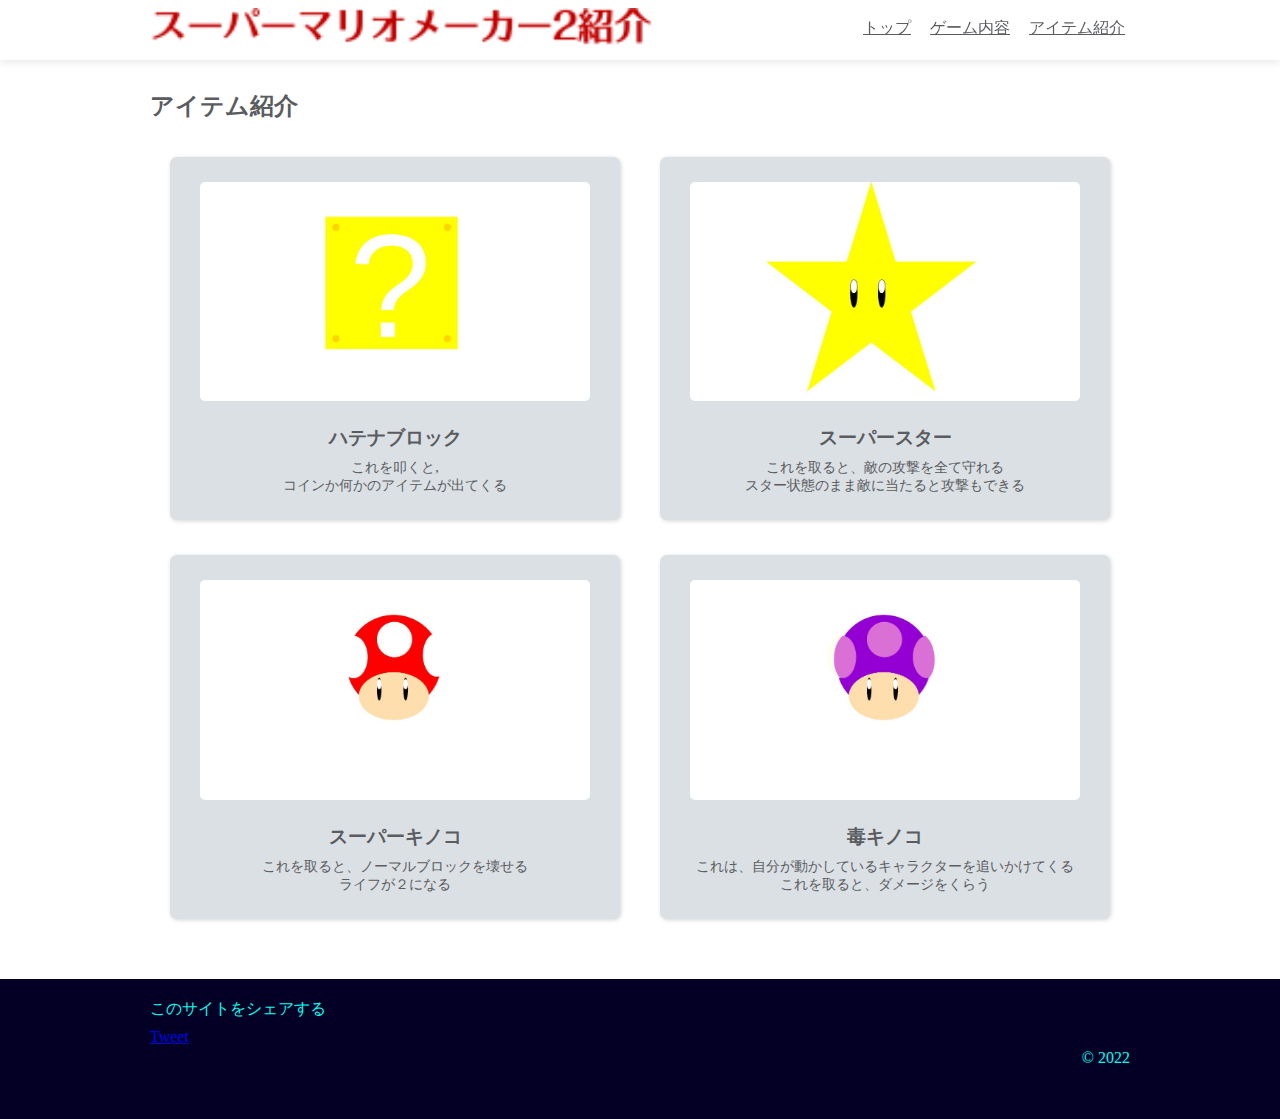
<file: aitem.html>
<!DOCTYPE html>
<html>
    <head>
        <meta charset="utf-8">
        <title>スーパーマリオメーカー2</title>
        <link rel="stylesheet" href="common.css">
        <link rel="stylesheet" href="aitem.css">
    </head>
    <body>
        <div class="header">
            <div class="container">
                <div class="header-left">
                    <img class="header-logo" src="images/logo.png" alt="スーパーマリオメーカー2紹介">
                </div>
                <div class="header-right">
                    <a href="index.html">トップ</a>
                    <a href="naiyou.html">ゲーム内容</a>
                    <a href="aitem.html">アイテム紹介</a>
                </div>
                <div class="clear"></div>
            </div>
        </div>
        <div class="aitem">
            <div class="container">
                <h2>アイテム紹介</h2>
                <div class="aitem-card-wrapper">
                    <div class="aitem-card">
                        <div class="aitem-card-inner">
                            <img class="aitem-image" src="images/無題 1.jpg" alt="ハテナブロック">
                            <h3 class="aitem-title">ハテナブロック</h3>
                            <p class="aitem-text">
                                これを叩くと,
                                <br>
                                コインか何かのアイテムが出てくる
                            </p>
                        </div>
                    </div>
                    <div class="aitem-card">
                        <div class="aitem-card-inner"> 
                            <img class="aitem-image" src="images/スター.jpg" alt="スーパースター">
                            <h3 class="aitem-title">スーパースター</h3>
                            <p class="aitem-text">
                                これを取ると、敵の攻撃を全て守れる
                                <br>
                                スター状態のまま敵に当たると攻撃もできる
                            </p>
                        </div>
                    </div>
                    <div class="aitem-card">
                        <div class="aitem-card-inner">
                            <img class="aitem-image" src="images/キノコ.jpg" alt="スーパーキノコ">
                            <h3 class="aitem-title">スーパーキノコ</h3>
                            <p class="aitem-text">
                                これを取ると、ノーマルブロックを壊せる
                                <br>
                                ライフが２になる
                            </p>
                        </div>
                    </div>
                    <div class="aitem-card">
                        <div class="aitem-card-inner">
                            <img class="aitem-image" src="images/毒キノコ.jpg" alt="毒キノコ">
                        <h3 class="aitem-title">毒キノコ</h3>
                        <p class="aitem-text">
                            これは、自分が動かしているキャラクターを追いかけてくる
                            <br>
                            これを取ると、ダメージをくらう
                        </p>
                        </div>
                    </div>
                </div>
            </div>
        </div>
        <div class="footer">
            <div class="container">
                <div class="footer-left">
                    <p>このサイトをシェアする</p>
                    <a href="https://twitter.com/share?ref_src=twsrc%5Etfw" class="twitter-share-button" data-text="スーパーマリオメーカー2紹介" data-url="file:///home/iteenubuntu/%E3%83%87%E3%82%B9%E3%82%AF%E3%83%88%E3%83%83%E3%83%97/HTML%20foruda%20%E5%B1%B1%E6%9C%AC%E3%80%80%E8%93%AE%E6%96%97/%E3%82%B2%E3%83%BC%E3%83%A0%E7%B4%B9%E4%BB%8B/index.html" data-show-count="false">Tweet</a><script async src="https://platform.twitter.com/widgets.js" charset="utf-8"></script>
                </div>
                <div class="footer-right">
                    &copy; 2022
                </div>
                <div class="clear"></div>
            </div>
        </div>  
    </body>
</html>
</file>
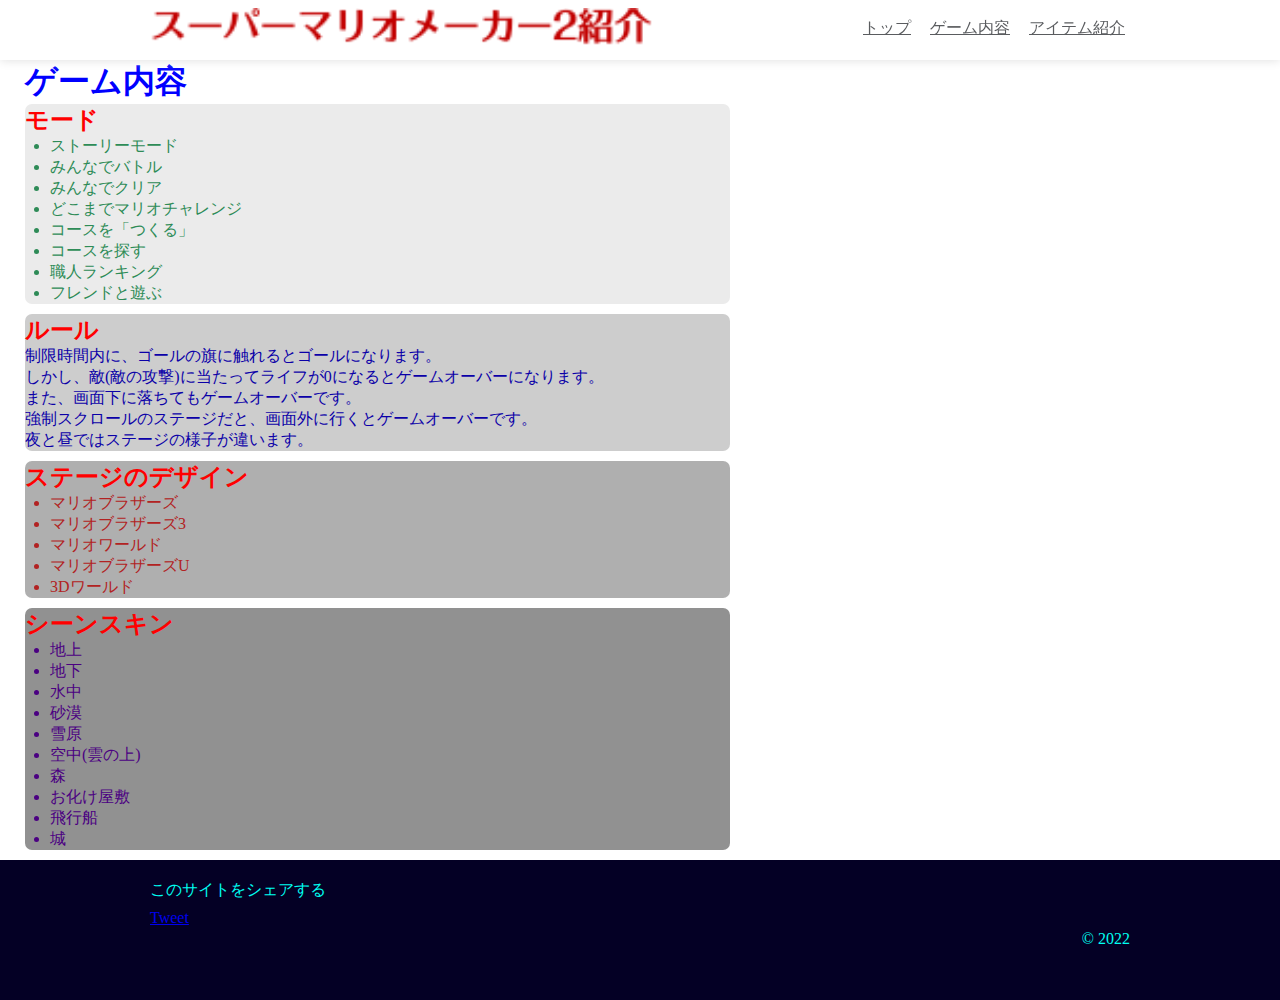
<file: naiyou.html>
<!DOCTYPE html>
<html>
    <head>
        <meta charset="utf-8">
        <title>スーパーマリオメーカー2紹介</title>
        <link rel="stylesheet" href="common.css">
        <link rel="stylesheet" href="naiyou.css">
    </head>
    <body>
        <div class="header">
            <div class="container">
                <div class="header-left">
                    <img class="header-logo" src="images/logo.png" alt="スーパーマリオメーカー2紹介">
                </div>
                <div class="header-right">
                    <a href="index.html">トップ</a>
                    <a href="naiyou.html">ゲーム内容</a>
                    <a href="aitem.html">アイテム紹介</a>
                </div>
                <div class="clear"></div>
            </div>
        </div>
        <div class="naiyou">
            <div class="space"></div>
            <h1>ゲーム内容</h1>
            <div class="mo-do">
            <h2>モード</h2>
                <ul>
                    <li>ストーリーモード</li>
                    <li>みんなでバトル</li>
                    <li>みんなでクリア</li>
                    <li>どこまでマリオチャレンジ</li>
                    <li>コースを「つくる」</li>
                    <li>コースを探す</li>
                    <li>職人ランキング</li>
                    <li>フレンドと遊ぶ</li>
                </ul>
            </div>
            <div class="ru-ru">
            <h2>ルール</h2>
            <p>
                制限時間内に、ゴールの旗に触れるとゴールになります。
                <br>しかし、敵(敵の攻撃)に当たってライフが0になるとゲームオーバーになります。
                <br>また、画面下に落ちてもゲームオーバーです。
                <br>強制スクロールのステージだと、画面外に行くとゲームオーバーです。
                <br>夜と昼ではステージの様子が違います。
            </p>
            </div>
            <div class="sute-zi">
            <h2>ステージのデザイン</h2>
            <ul>
                <li>マリオブラザーズ</li>
                <li>マリオブラザーズ3</li>
                <li>マリオワールド</li>
                <li>マリオブラザーズU</li>
                <li>3Dワールド</li>
            </ul>
            </div>
            <div class="si-nn">
            <h2>シーンスキン</h2>
            <ul>
                <li>地上</li>
                <li>地下</li>
                <li>水中</li>
                <li>砂漠</li>
                <li>雪原</li>
                <li>空中(雲の上)</li>
                <li>森</li>
                <li>お化け屋敷</li>
                <li>飛行船</li>
                <li>城</li>
            </ul>
            </div>
        </div>
        <div class="footer">
            <div class="container">
                <div class="footer-left">
                    <p>このサイトをシェアする</p>
                    <a href="https://twitter.com/share?ref_src=twsrc%5Etfw" class="twitter-share-button" data-text="スーパーマリオメーカー2紹介" data-url="file:///home/iteenubuntu/%E3%83%87%E3%82%B9%E3%82%AF%E3%83%88%E3%83%83%E3%83%97/HTML%20foruda%20%E5%B1%B1%E6%9C%AC%E3%80%80%E8%93%AE%E6%96%97/%E3%82%B2%E3%83%BC%E3%83%A0%E7%B4%B9%E4%BB%8B/index.html" data-show-count="false">Tweet</a><script async src="https://platform.twitter.com/widgets.js" charset="utf-8"></script>
                </div>
                <div class="footer-right">
                    &copy; 2022
                </div>
                <div class="clear"></div>
            </div>
        </div>
    </body>
</html>
</file>
<file: common.css>
@charset "utf-8";
*{
    margin: 0;
    padding: 0;
}
.container {
    max-width: 980px;
    padding: 0 30px;
    margin-left: auto;
    margin-right: auto;
}
.header {
    height:60px;
    width: 100%;
    box-shadow: 0 0 10px #dddddd;
    background-color: white;
    position: fixed;
    top: 0;
}
.header-left {
    float: left;
}
.header-right {
    float: right;
}
.clear{
    clear: both;
}
.header-logo {
    height: 40px;
    margin-top: 8px;
}
.header-right a {
    line-height: 56px;
    color: #5a5c5f;
    margin-left: 5px;
    font-size: 16px;
    padding: 16px 5px;
}
.header-right a:hover {
    background-color: #e2f1ff;
    transition: background-color 0.5s;
}
.footer {
    height: 120px;
    background-color: rgb(4, 0, 37);
    color: rgb(0, 255, 242);
    padding-top: 20px;
}
.footer-left {
    float: left;
}
.footer-right {
    float: right;
    padding-top: 50px;
}
.footer-left p {
    margin-bottom: 8px;
}
</file>
<file: aitem.css>
@charset "utf-8";
.aitem {
    padding: 90px 0 60px;
    color: #5a5c5f;
}
.aitem-card {
    width: 50%;
    margin-top: 35px;
}
.aitem-card-inner {
    padding: 25px 30px;
    background-color: #dbe0e4;
    border-radius: 7px;
    box-shadow: 1px 1px 4px #d2d4d6;
    text-align: center;
    margin: 0 20px;
}
.aitem-image {
    width: 100%;
    margin-bottom: 20px;
    border-radius: 5px;
}
.aitem-title { 
    margin-bottom: 8px;
}
.aitem-text {
    font-size: 14px;
}
.aitem-card-wrapper {
    display: flex;
    flex-wrap: wrap;
}
</file>
<file: naiyou.css>
.space {
    padding: 30px;
}
.naiyou {
    padding-left: 25px;
    padding-right: 550px;
}
.mo-do {
    background-color: rgb(235, 235, 235);
    color:seagreen;
    border-radius: 7px;
    margin-bottom: 10px;
}
.ru-ru {
    background-color: rgb(205, 205, 205);
    color:rgb(11, 0, 168);
    border-radius: 7px;
    margin-bottom: 10px
}
.sute-zi {
    background-color: rgb(175, 175, 175);
    color: firebrick;
    border-radius: 7px;
    margin-bottom: 10px
}
.si-nn {
    background-color: rgb(145, 145, 145);
    color: indigo;
    border-radius: 7px;
    margin-bottom: 10px
}
h1 {
    color: blue;
}
h2 {
    color: red;
}
ul{
    padding-left: 25px;
}
</file>
